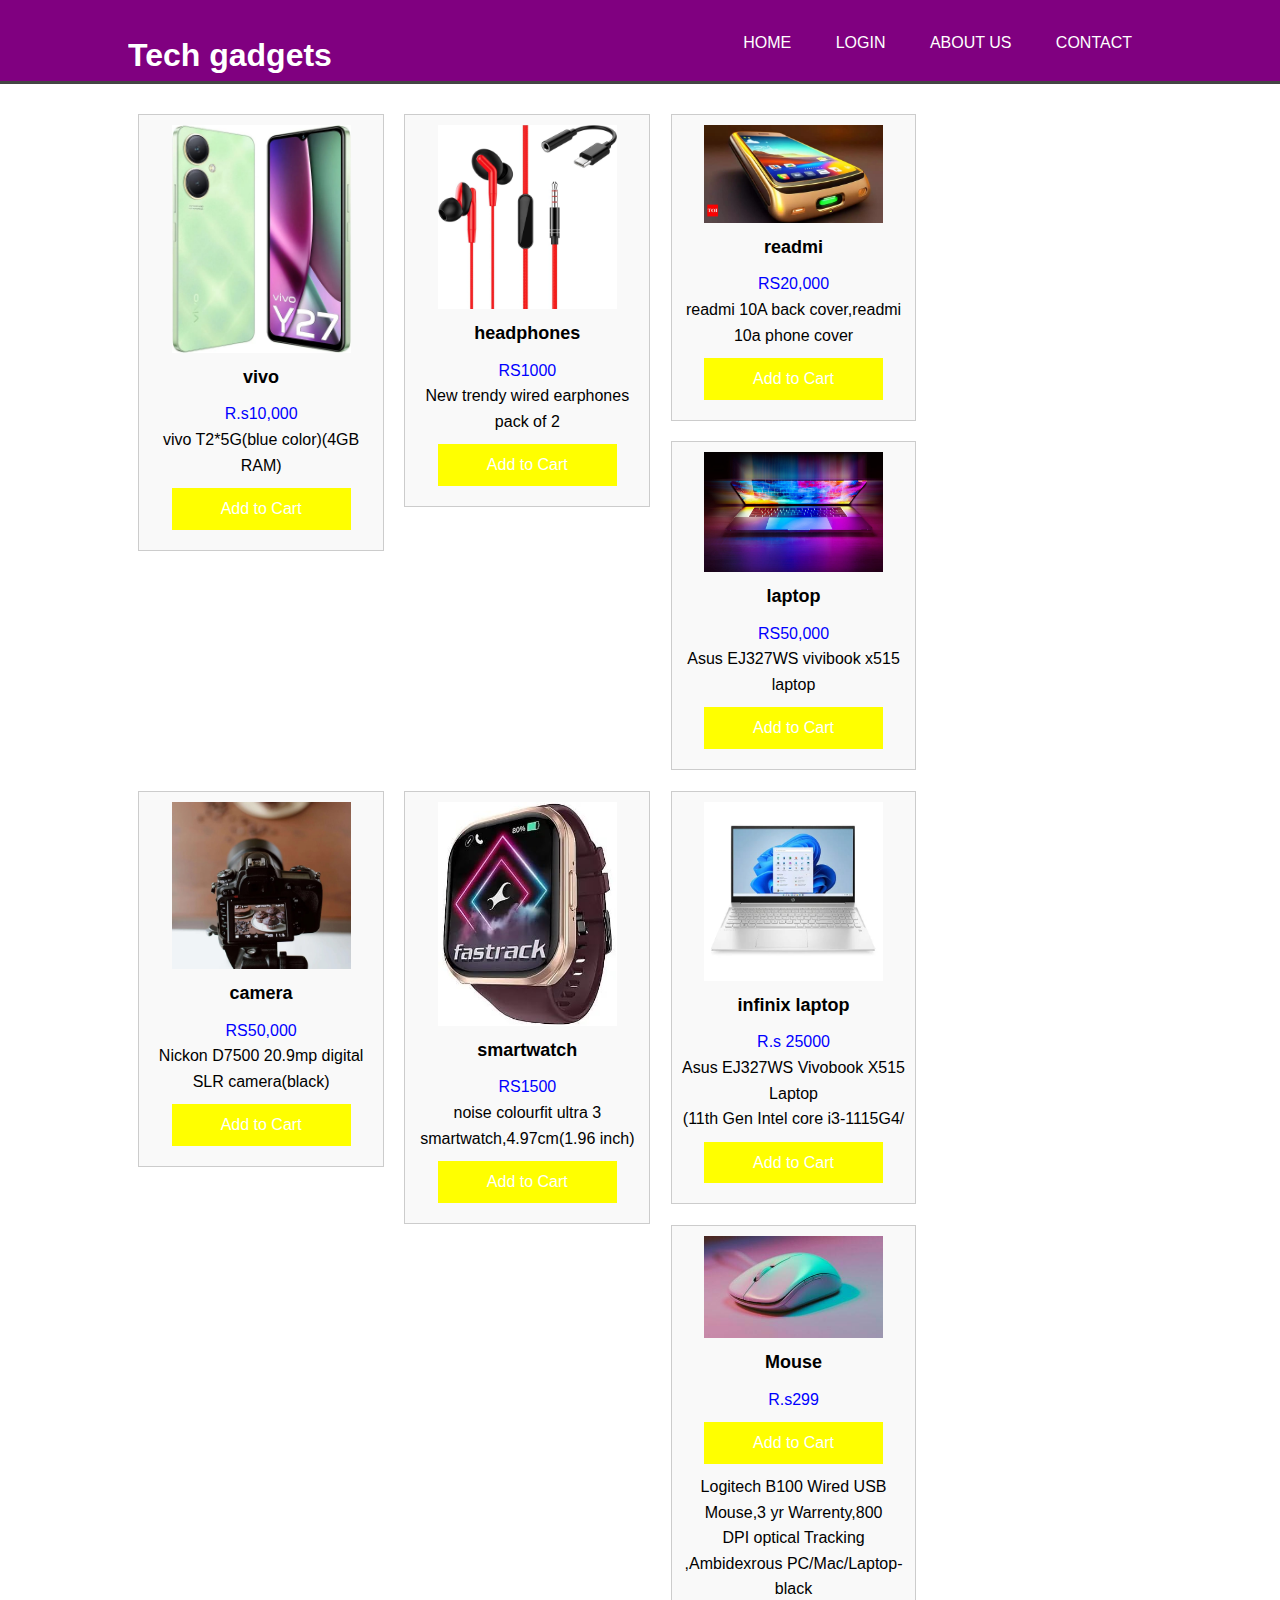
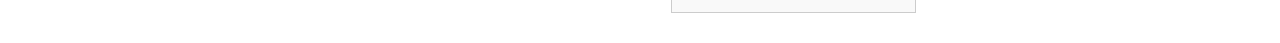
<file: kavyasri/index.html>
<!DOCTYPE html>
<html lang="en">
<head>
    <meta charset="UTF-8">
    <meta name="viewport" content="width=device-width, initial-scale=1.0">
    <title>Tech gadgets</title>
    <link rel="stylesheet" href="index.css">
</head>
<body>
    <header>
        <div class="container">
            <h1> Tech gadgets</h1>
            <nav>
                <ul>
                    <li><a href="#">Home</a></li>
                    <li><a href="login.html">login</a></li>
                    <li><a href="about.html">About Us</a></li>
                    <li><a href="contact.html">Contact</a></li>
                  
               
                   </ul>
            </nav>
        </div>
    </header>

    <main>
        <div class="container">
            <section class="products">
<article class="product">
                    <img src="img1.jpg" alt="Product 1">
                    <h2>vivo</h2>
                    <p class="price">R.s10,000</p>
                    <p>vivo T2*5G(blue color)(4GB RAM)</p>
                    <a href="#" class="btn">Add to Cart</a>
                </article>
                 



                 
                               
                   <article class="product">
                    <img src="img3.jfif" alt="Product 2">
                    <h2>headphones</h2>
                    <p class="price">RS1000</p>
                    <P>New trendy wired earphones pack of 2</p>
                    <a href="#" class="btn">Add to Cart</a>
                </article>
                               <article class="product">
                    <img src="img4.jfif" alt="Product 3">
                    <h2>readmi</h2>
                    <p class="price">RS20,000</p>
                    <p>readmi 10A back cover,readmi 10a phone cover</p>
                    <a href="#" class="btn">Add to Cart</a>
                </article>
                                <article class="product">
                    <img src="img5.jpg" alt="Product 4">
                    <h2>laptop</h2>
                    <p class="price">RS50,000</p>
                    <p>Asus EJ327WS vivibook x515 laptop</p>
                    <a href="#" class="btn">Add to Cart</a>
                </article>
                                <article class="product">
                    <img src="img7.jpg" alt="Product 5">
                    <h2>camera</h2>
                    <P class="price">RS50,000</P>
                    <P>Nickon D7500 20.9mp digital SLR camera(black)</p>
                    <a href="#" class="btn">Add to Cart</a>
                </article>
                            <article class="product">
                    <img src="img7.jfif" alt="Product 6">
                    <h2>smartwatch</h2>
                    <p class="price">RS1500</p>
                    <p>noise colourfit ultra 3 smartwatch,4.97cm(1.96 inch)</p>
                    <a href="#" class="btn">Add to Cart</a>
                </article>               
 <article class="product">
                    <img src="img8.jfif" alt="Product 7">
                    <h2>infinix laptop</h2>
                    <p class="price">R.s 25000</p>
                    <p>Asus EJ327WS Vivobook X515 Laptop<br>
                    (11th Gen Intel core i3-1115G4/<br>
                     
                    <a href="#" class="btn">Add to Cart</a>
                </article>                
<article class="product">
                    <img src="img9.jfif" alt="Product 8">
                    <h2>Mouse</h2>
                    <p class="price">R.s299</p>
                    <a href="#" class="btn">Add to Cart</a>
                   Logitech B100 Wired USB Mouse,3 yr Warrenty,800<BR>
                    DPI  optical Tracking ,Ambidexrous PC/Mac/Laptop-black 
                </article> 
 </section>
        </div>
    </main>

    </body>
</html>
</file>
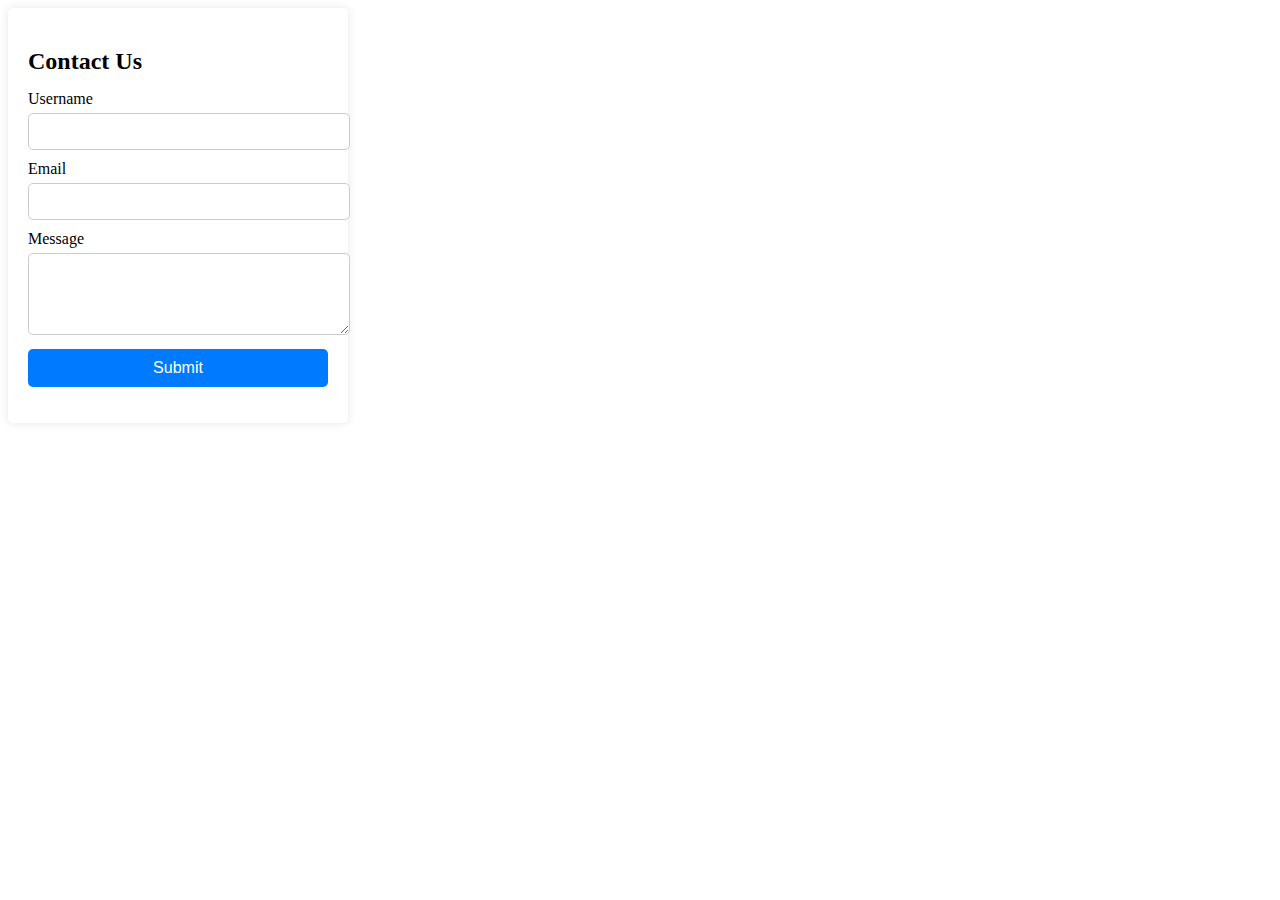
<file: kavyasri/contact.html>
<!DOCTYPE html>
<html lang="en">
<head>
    <meta charset="UTF-8">
    <meta name="viewport" content="width=device-width, initial-scale=1.0">
    <title>Contact Form</title>
    <link rel="stylesheet" href="contact.css">
</head>
<body>
    <div class="contact-form">
        <h2>Contact Us</h2>
        <form id="contactForm">
            <label for="username">Username</label>
            <input type="text" id="username" name="username" required>

            <label for="email">Email</label>
            <input type="email" id="email" name="email" required>

            <label for="message">Message</label>
            <textarea id="message" name="message" rows="4" required></textarea>

            <button type="submit">Submit</button>
        </form>
        <p id="status"></p>
    </div>

    <script src="contact.js"></script>
</body>
</html>
</file>
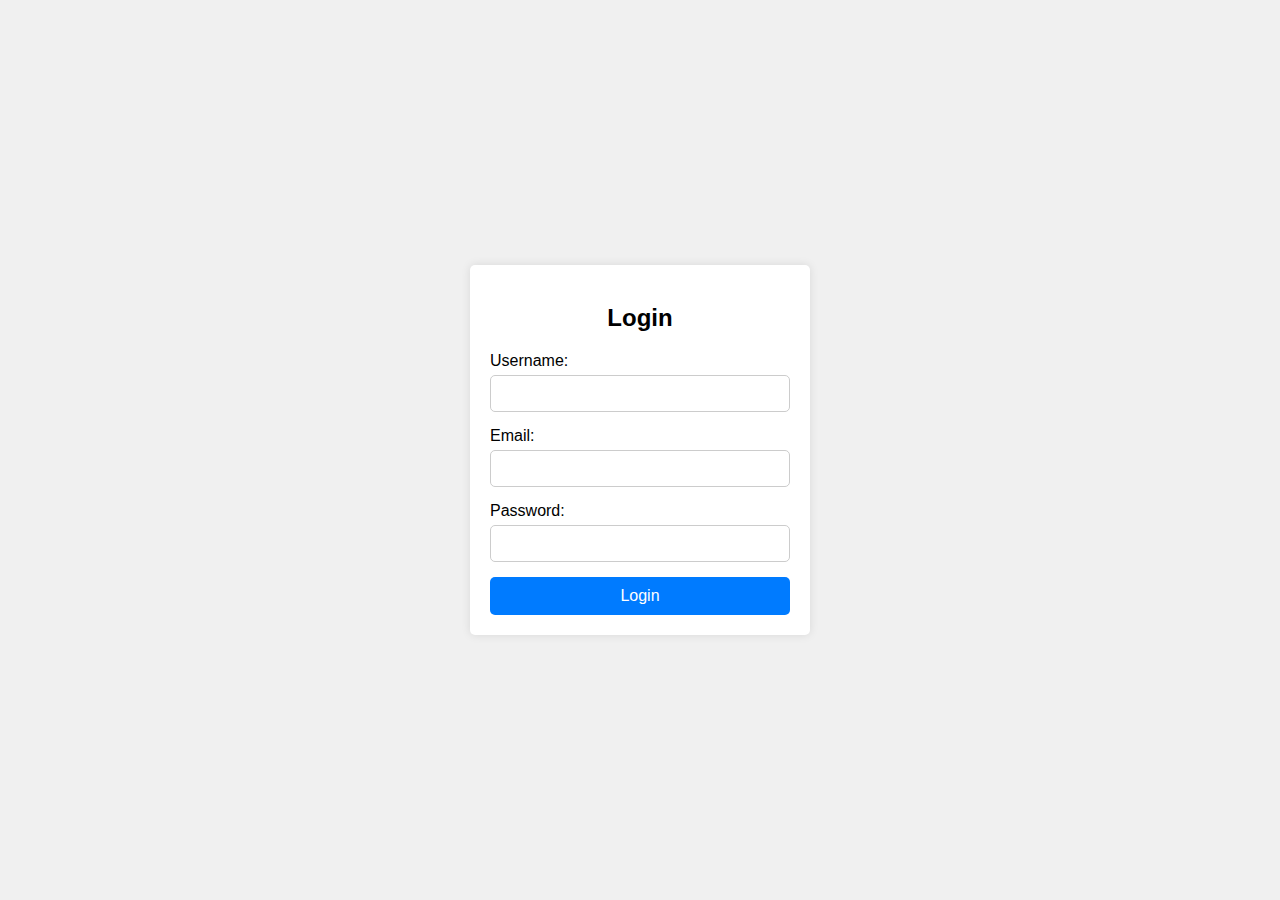
<file: kavyasri/login.html>
<!DOCTYPE html>
<html lang="en">
<head>
    <meta charset="UTF-8">
    <meta name="viewport" content="width=device-width, initial-scale=1.0">
    <title>Login Form</title>
    <link rel="stylesheet" href="login.css">
</head>
<body>
    <div class="login-container">
        <h2>Login</h2>
        <form id="loginForm">
            <div class="form-group">
                <label for="username">Username:</label>
                <input type="text" id="username" name="username" required>
            </div>
            <div class="form-group">
                <label for="email">Email:</label>
                <input type="email" id="email" name="email" required>
            </div>
            <div class="form-group">
                <label for="password">Password:</label>
                <input type="password" id="password" name="password" required>
            </div>
            <button type="submit">Login</button>
        </form>
    </div>
    <script src="login.js"></script>
</body>
</html>
</file>
<file: kavyasri/contact.css>
* styles.css */
body {
    font-family: Arial, sans-serif;
    display: flex;
    justify-content: center;
    align-items: center;
    height: 100vh;
    margin: 0;
    background-color: #f0f0f0;
}

.contact-form {
    background-color: #fff;
    padding: 20px;
    border-radius: 5px;
    box-shadow: 0 0 10px rgba(0, 0, 0, 0.1);
    width: 300px;
}

.contact-form h2 {
    margin-bottom: 15px;
}

.contact-form label {
    display: block;
    margin-bottom: 5px;
}

.contact-form input,
.contact-form textarea {
    width: 100%;
    padding: 10px;
    margin-bottom: 10px;
    border: 1px solid #ccc;
    border-radius: 5px;
}

.contact-form button {
    width: 100%;
    padding: 10px;
    background-color: #007bff;
    border: none;
    border-radius: 5px;
    color: #fff;
    font-size: 16px;
    cursor: pointer;
}

.contact-form button:hover {
    background-color: #0056b3;
}

#status {
    margin-top: 10px;
    color: green;
}
</file>
<file: kavyasri/login.css>
body {
    font-family: Arial, sans-serif;
    background-color: #f0f0f0;
    display: flex;
    justify-content: center;
    align-items: center;
    height: 100vh;
    margin: 0;
}

.login-container {
    background-color: #ffffff;
    padding: 20px;
    border-radius: 5px;
    box-shadow: 0 0 10px rgba(0, 0, 0, 0.1);
    width: 300px;
    text-align: center;
}

h2 {
    margin-bottom: 20px;
}

.form-group {
    margin-bottom: 15px;
    text-align: left;
}

.form-group label {
    display: block;
    margin-bottom: 5px;
}

.form-group input {
    width: 100%;
    padding: 10px;
    border: 1px solid #ccc;
    border-radius: 5px;
    box-sizing: border-box;
}

button {
    width: 100%;
    padding: 10px;
    border: none;
    border-radius: 5px;
    background-color: #007BFF;
    color: #ffffff;
    font-size: 16px;
    cursor: pointer;
}

button:hover {
    background-color: #0056b3;
}
</file>
<file: kavyasri/index.css>
/* Reset some default styles */
* {
    margin: 0;
    padding: 0;
    box-sizing: border-box;
}

body {
    font-family: Arial, sans-serif;
    line-height: 1.6;
}

.container {
    width: 80%;
    margin: auto;
    overflow: hidden;
}

header {
    background: purple;
    color: white;
    padding-top: 30px;
    min-height: 70px;
    border-bottom: #444 3px solid;
}

header a {
    color: #fff;
    text-decoration: none;
    text-transform: uppercase;
    font-size: 16px;
}

header ul {
    margin: 0;
    padding: 0;
}

header nav ul {
    float: right;
}

header nav ul li {
    display: inline;
    padding: 0 20px 0 20px;
}

header h1 {
    float: left;
    display: inline;
}

header nav ul li a:hover {
    color: #fff;
    border-bottom: #444 1px solid;
}

main {
    margin: 20px 0;
}

.product {
    float: left;
    width: 24%;
    margin: 1%;
    background: #f9f9f9;
    border: #ccc 1px solid;
    text-align: center;
    padding: 10px;
    transition: transform 0.3s ease-in-out;
}

.product:hover {
    transform: scale(1.05);
}

.product img {
    width: 80%;
    margin: 0 auto;
    display: block;
}

.product h2 {
    font-size: 18px;
    margin: 10px 0;
}

.product .price {
    font-size: 16px;
    color: blue;
}

.product .btn {
    display: block;
    background: yellow;
    color: #fff;
    text-decoration: none;
    padding: 8px 10px;
    margin: 10px auto;
    width: 80%;
    transition: background 0.3s ease-in-out;
}

.product .btn:hover {
    background: #555;
}

footer {
    background: purple;
    color: white;
    text-align: center;
    padding: 10px 0;
    position: absolute;
    bottom: 0;
    width: 100%;
}
</file>
